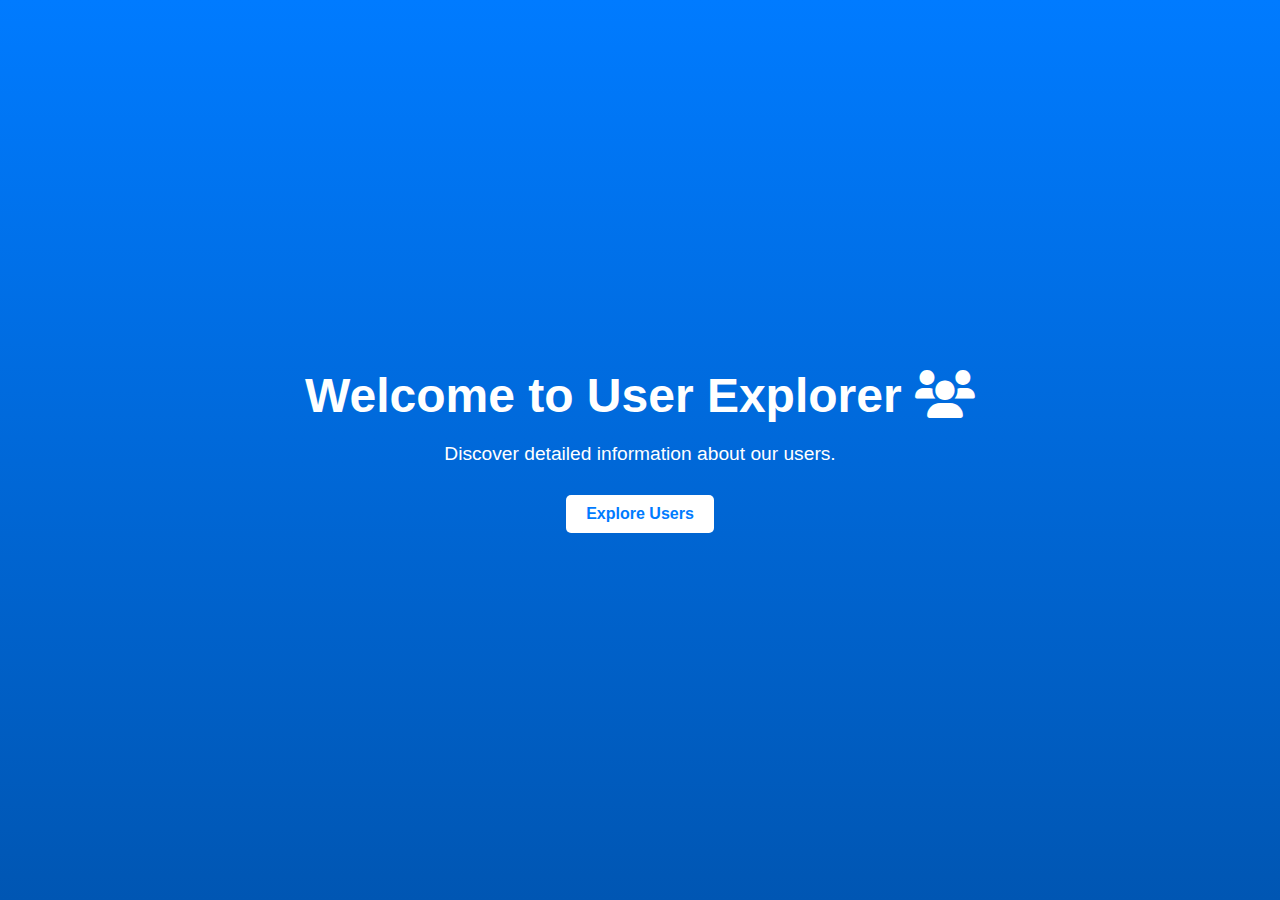
<file: index.html>
<!DOCTYPE html>
<html lang="en">
  <head>
    <meta charset="UTF-8" />
    <meta name="viewport" content="width=device-width, initial-scale=1.0" />
    <link
      href="https://cdnjs.cloudflare.com/ajax/libs/font-awesome/6.0.0-beta3/css/all.min.css"
      rel="stylesheet"
    />
    <link rel="stylesheet" href="assets/landing-styles.css" />
    <title>Landing Page</title>
  </head>
  <body>
    <header class="landing">
      <div class="landing-content">
        <h1>Welcome to User Explorer <i class="fas fa-users user-icon"></i></h1>
        <p>Discover detailed information about our users.</p>
        <a href="users.html" class="btn">Explore Users</a>
      </div>
    </header>
  </body>
</html>
</file>
<file: assets/landing-styles.css>
* {
  margin: 0;
  padding: 0;
  box-sizing: border-box;
}

body {
  font-family: Arial, sans-serif;
  background: linear-gradient(to bottom, #007bff, #0056b3);
  color: white;
  text-align: center;
}

.landing {
  padding: 80px 20px;
  height: 100vh;
  display: flex;
  justify-content: center;
  align-items: center;
}

.landing-content {
  max-width: 800px;
}

.landing h1 {
  font-size: 3rem;
  margin-bottom: 20px;
}

.landing p {
  font-size: 1.2rem;
  margin-bottom: 30px;
}

.landing .btn {
  display: inline-block;
  background-color: #ffffff;
  color: #007bff;
  text-decoration: none;
  padding: 10px 20px;
  border-radius: 5px;
  font-weight: bold;
  transition: background-color 0.3s, color 0.3s;
}

.landing .btn:hover {
  background-color: #0056b3;
  color: white;
}
</file>
